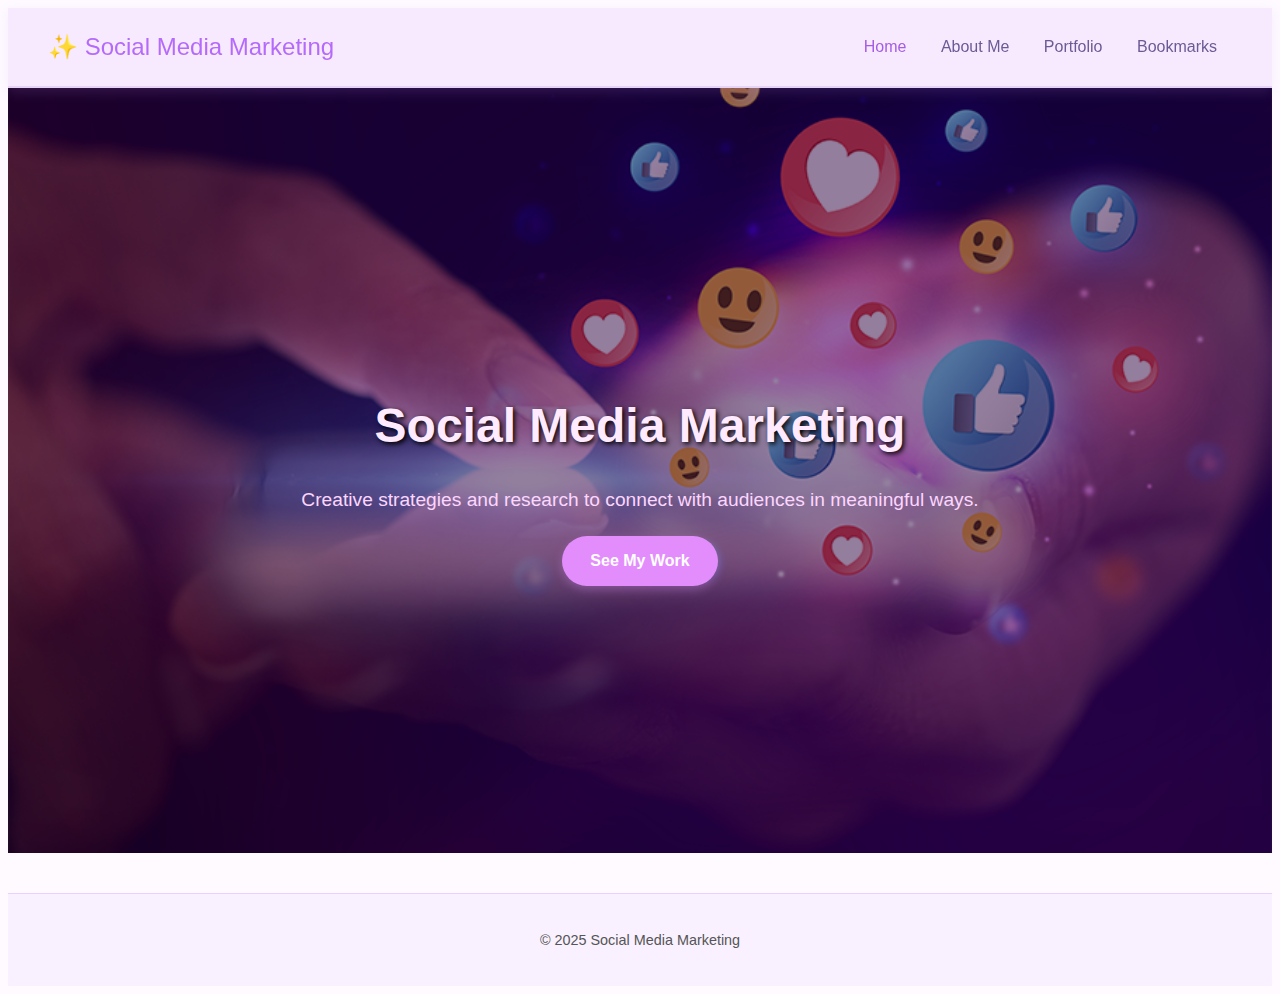
<file: index.html>
<!DOCTYPE html>
<html lang="en">
<head>
  <meta charset="UTF-8">
  <meta name="viewport" content="width=device-width, initial-scale=1.0">
  <title>Social Media Marketing</title>
  <link rel="stylesheet" href="styles.css">
</head>
<body>
  <header class="navbar">
    <div class="logo">✨ Social Media Marketing</div>
    <nav>
      <a href="index.html" class="active">Home</a>
      <a href="about.html">About Me</a>
      <a href="portfolio.html">Portfolio</a>
      <a href="bookmarks.html">Bookmarks</a>
    </nav>
  </header>

  <!-- Home background -->
  <section class="hero" style="background-image: url('background.png');">
    <div class="hero-content">
      <h1>Social Media Marketing</h1>
      <p>Creative strategies and research to connect with audiences in meaningful ways.</p>
      <a href="portfolio.html" class="btn">See My Work</a>
    </div>
  </section>

  <footer>
    <p>© 2025 Social Media Marketing</p>
  </footer>
</body>
</html>
</file>
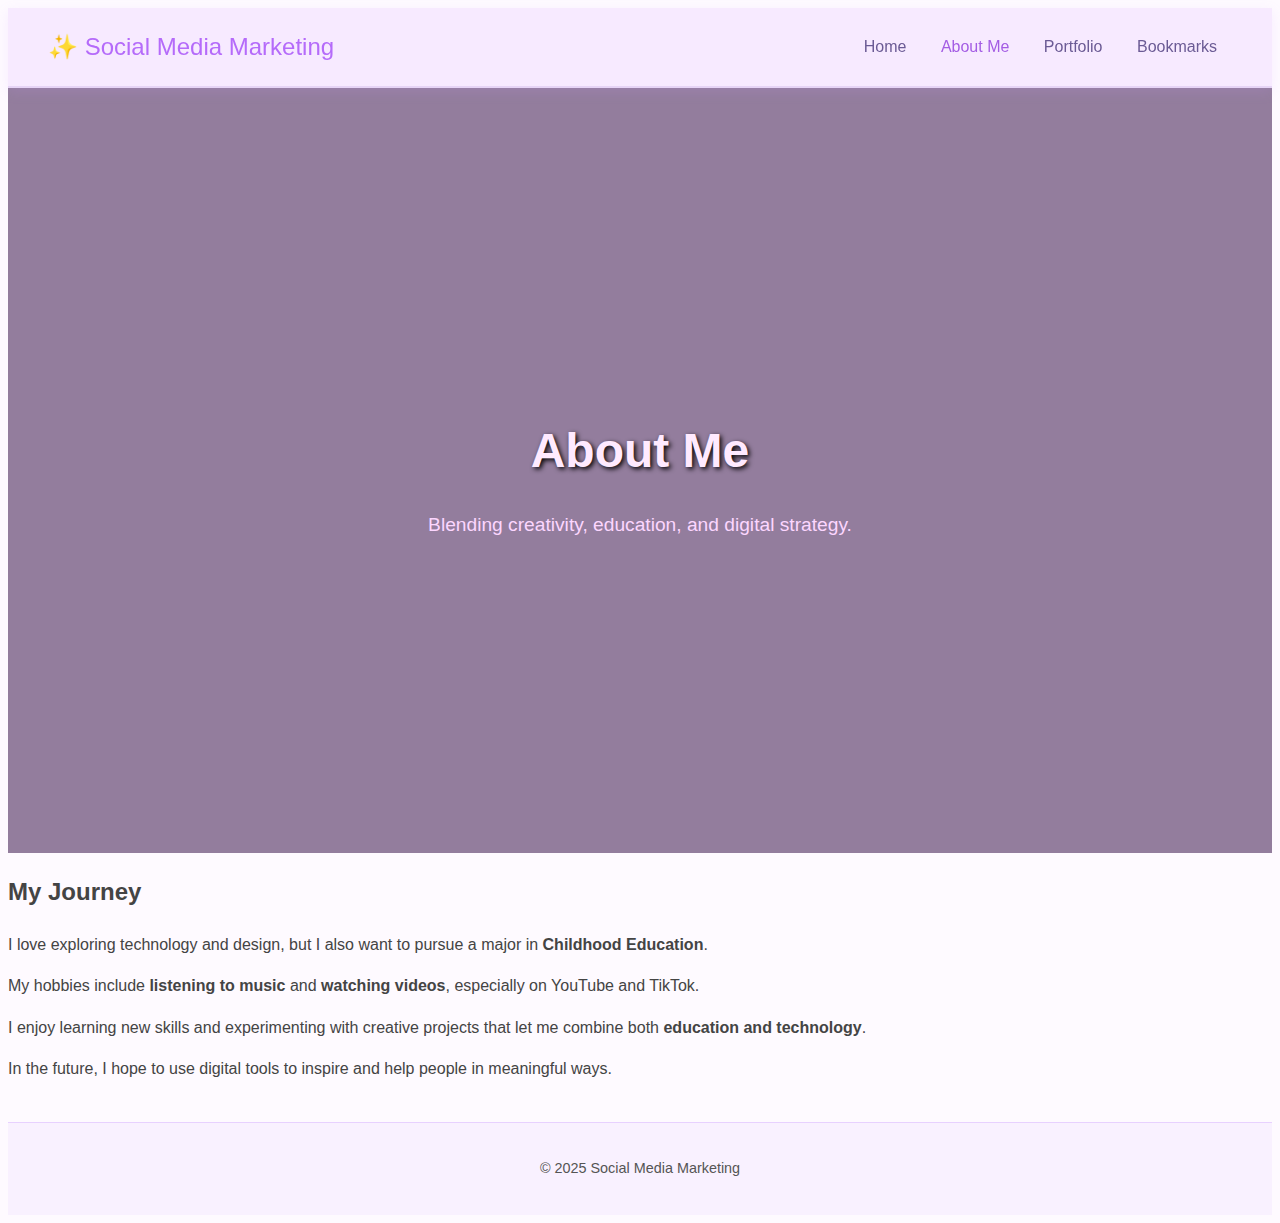
<file: about.html>
<!DOCTYPE html>
<html lang="en">
<head>
  <meta charset="UTF-8">
  <meta name="viewport" content="width=device-width, initial-scale=1.0">
  <title>About Me | Social Media Marketing</title>
  <link rel="stylesheet" href="styles.css">
</head>
<body>
  <header class="navbar">
    <div class="logo">✨ Social Media Marketing</div>
    <nav>
      <a href="index.html">Home</a>
      <a href="about.html" class="active">About Me</a>
      <a href="portfolio.html">Portfolio</a>
      <a href="bookmarks.html">Bookmarks</a>
    </nav>
  </header>

  <!-- Light pink hero -->
  <section class="hero hero-pink">
    <div class="hero-content">
      <h1>About Me</h1>
      <p>Blending creativity, education, and digital strategy.</p>
    </div>
  </section>

  <main class="content about-section">
    <h2 class="section-title fancy">My Journey</h2>
    <p class="about-text fancy-text">
      I love exploring technology and design, but I also want to pursue a major in <strong>Childhood Education</strong>.  
    </p>
    <p class="about-text fancy-text">
      My hobbies include <strong>listening to music</strong> and <strong>watching videos</strong>, especially on YouTube and TikTok.  
    </p>
    <p class="about-text fancy-text">
      I enjoy learning new skills and experimenting with creative projects that let me combine both <strong>education and technology</strong>.  
    </p>
    <p class="about-text fancy-text">
      In the future, I hope to use digital tools to inspire and help people in meaningful ways.  
    </p>
  </main>

  <footer>
    <p>© 2025 Social Media Marketing</p>
  </footer>
</body>
</html>
</file>
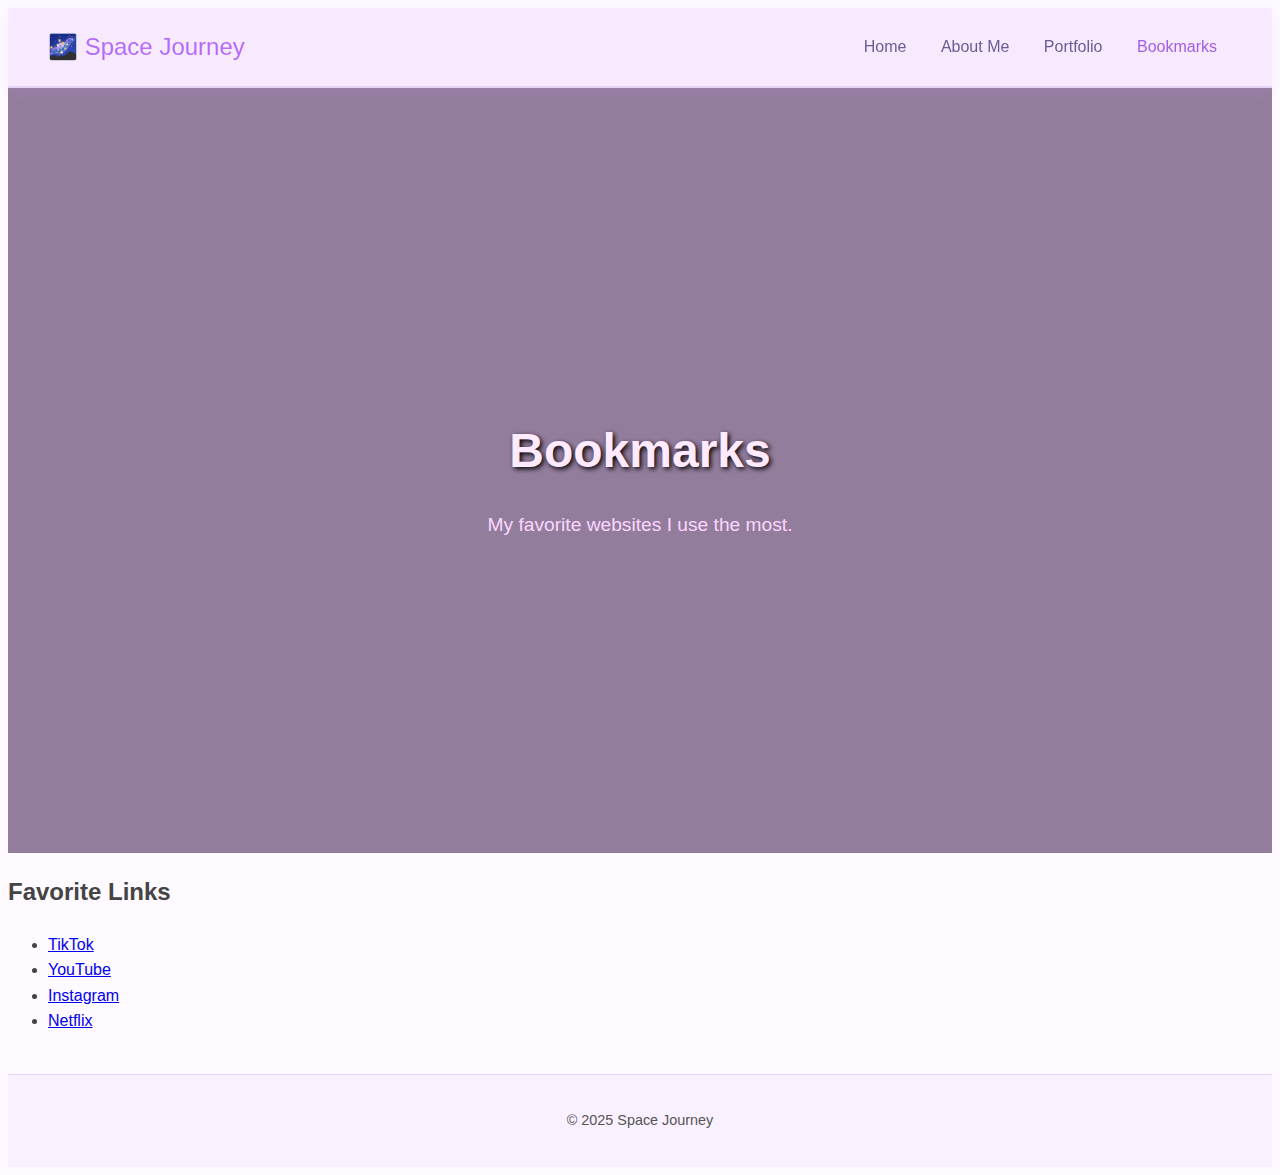
<file: bookmarks.html>
<!DOCTYPE html>
<html lang="en">
<head>
  <meta charset="UTF-8">
  <meta name="viewport" content="width=device-width, initial-scale=1.0">
  <title>Bookmarks | Space Journey</title>
  <link rel="stylesheet" href="styles.css">
</head>
<body>
  <header class="navbar">
    <div class="logo">🌌 Space Journey</div>
    <nav>
      <a href="index.html">Home</a>
      <a href="about.html">About Me</a>
      <a href="portfolio.html">Portfolio</a>
      <a href="bookmarks.html" class="active">Bookmarks</a>
    </nav>
  </header>

  <section class="hero" style="background-image: url('https://images-assets.nasa.gov/image/PIA03031/PIA03031~orig.jpg');">
    <div class="hero-content">
      <h1>Bookmarks</h1>
      <p>My favorite websites I use the most.</p>
    </div>
  </section>

  <main class="content">
    <h2 class="section-title">Favorite Links</h2>
    <ul class="bookmark-list">
      <li><a href="https://www.tiktok.com" target="_blank">TikTok</a></li>
      <li><a href="https://www.youtube.com" target="_blank">YouTube</a></li>
      <li><a href="https://www.instagram.com" target="_blank">Instagram</a></li>
      <li><a href="https://www.netflix.com" target="_blank">Netflix</a></li>
    </ul>
  </main>

  <footer>
    <p>© 2025 Space Journey</p>
  </footer>
</body>
</html>
</file>
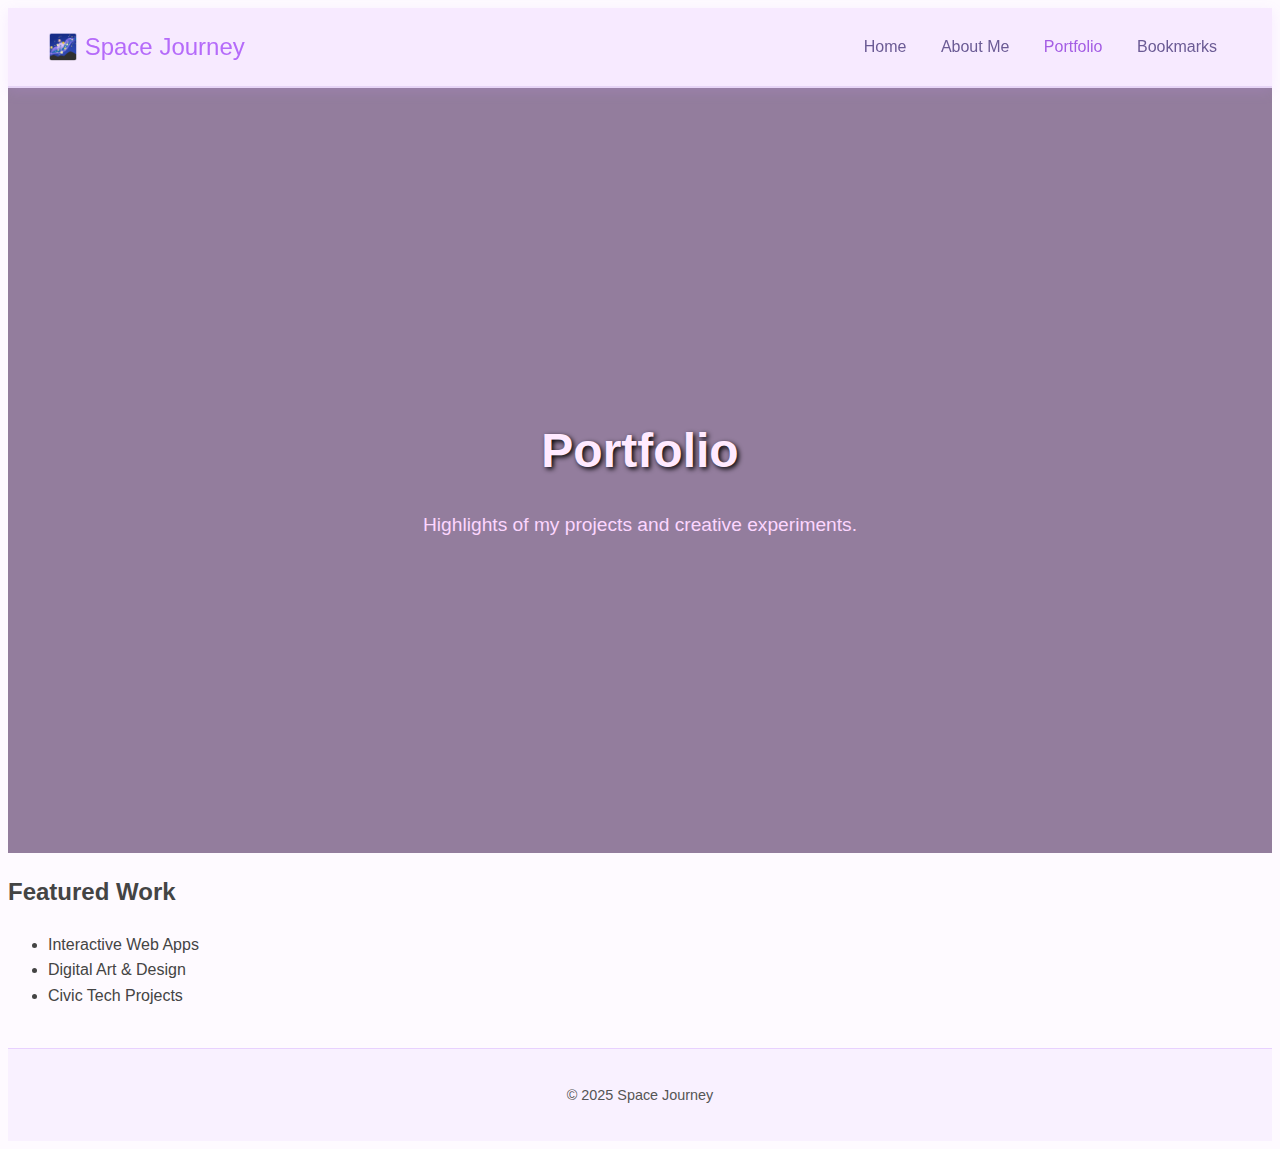
<file: portfolio.html>
<!DOCTYPE html>
<html lang="en">
<head>
  <meta charset="UTF-8">
  <meta name="viewport" content="width=device-width, initial-scale=1.0">
  <title>Portfolio | Space Journey</title>
  <link rel="stylesheet" href="styles.css">
</head>
<body>
  <header class="navbar">
    <div class="logo">🌌 Space Journey</div>
    <nav>
      <a href="index.html">Home</a>
      <a href="about.html">About Me</a>
      <a href="portfolio.html" class="active">Portfolio</a>
      <a href="bookmarks.html">Bookmarks</a>
    </nav>
  </header>

  <section class="hero" style="background-image: url('https://images-assets.nasa.gov/image/PIA04921/PIA04921~orig.jpg');">
    <div class="hero-content">
      <h1>Portfolio</h1>
      <p>Highlights of my projects and creative experiments.</p>
    </div>
  </section>

  <main class="content">
    <h2>Featured Work</h2>
    <ul>
      <li>Interactive Web Apps</li>
      <li>Digital Art & Design</li>
      <li>Civic Tech Projects</li>
    </ul>
  </main>

  <footer>
    <p>© 2025 Space Journey</p>
  </footer>
</body>
</html>
</file>
<file: styles.css>
/* Base Reset */
{
  margin: 0;
  padding: 0;
  box-sizing: border-box;
}

body {
  font-family: 'DM Sans', sans-serif;
  background: #fefaff;
  color: #444;
  line-height: 1.6;
}

/* Navbar */
.navbar {
  display: flex;
  justify-content: space-between;
  align-items: center;
  padding: 20px 40px;
  background: #f7eaff;
  box-shadow: 0 4px 12px rgba(202, 153, 255, 0.15);
  position: sticky;
  top: 0;
  z-index: 1000;
  border-bottom: 2px solid #e6d4f6;
}

.logo {
  font-family: 'Quicksand', sans-serif;
  font-size: 1.5rem;
  color: #b56bfa;
}

.navbar nav a {
  margin: 0 15px;
  text-decoration: none;
  color: #6b5b95;
  font-weight: 500;
  transition: color 0.3s;
  font-family: 'Quicksand', sans-serif;
}

.navbar nav a:hover,
.navbar nav a.active {
  color: #a45de4;
}

/* Hero Section */
.hero {
  height: 85vh;
  background-size: cover;
  background-position: center;
  display: flex;
  align-items: center;
  justify-content: center;
  text-align: center;
  position: relative;
  color: white;
}

.hero::after {
  content: "";
  position: absolute;
  inset: 0;
  background: rgba(40, 0, 60, 0.5);
}

.hero-content {
  position: relative;
  z-index: 1;
  max-width: 700px;
  padding: 20px;
}

.hero h1 {
  font-size: 3rem;
  margin-bottom: 20px;
  font-family: 'Quicksand', sans-serif;
  color: #ffeaff;
  text-shadow: 2px 2px 5px #000;
}

.hero p {
  font-size: 1.2rem;
  color: #fcd6ff;
  margin-bottom: 20px;
}

/* Button */
.btn {
  display: inline-block;
  background: #e38dfc;
  color: white;
  padding: 12px 28px;
  border-radius: 30px;
  text-decoration: none;
  font-weight: bold;
  font-family: 'Quicksand', sans-serif;
  transition: background 0.3s ease, transform 0.2s;
  box-shadow: 0 4px 10px rgba(220, 145, 255, 0.3);
}

.btn:hover {
  background: #c96be0;
  transform: scale(1.05);
}

/* Footer */
footer {
  text-align: center;
  padding: 20px;
  background: #f9f1ff;
  border-top: 1px solid #e8d1ff;
  color: #555;
  font-size: 0.9rem;
  font-family: 'DM Sans', sans-serif;
  margin-top: 40px;
}

/* Responsive */
@media (max-width: 768px) {
  .navbar {
    flex-direction: column;
    gap: 10px;
    padding: 20px;
  }

  .hero h1 {
    font-size: 2.2rem;
  }

  .hero p {
    font-size: 1rem;
  }

  .btn {
    padding: 10px 20px;
  }
}
</file>
